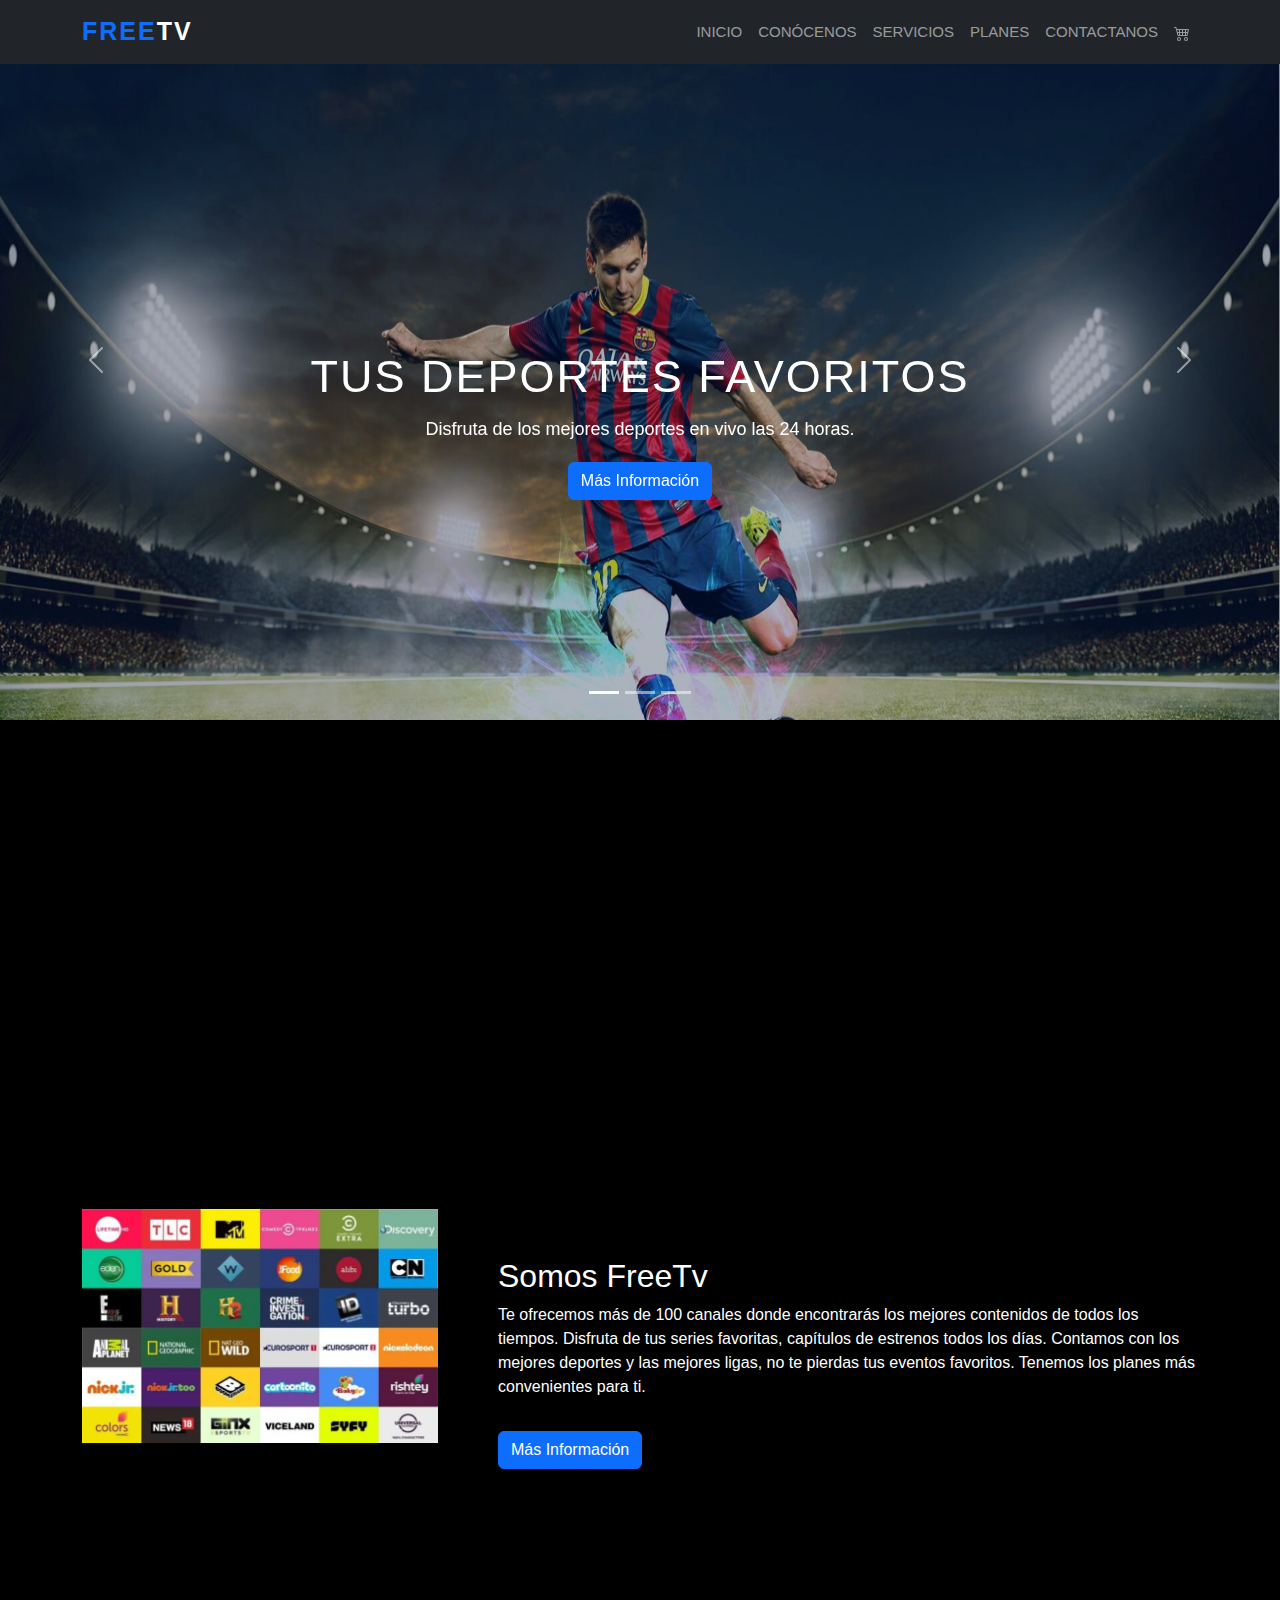
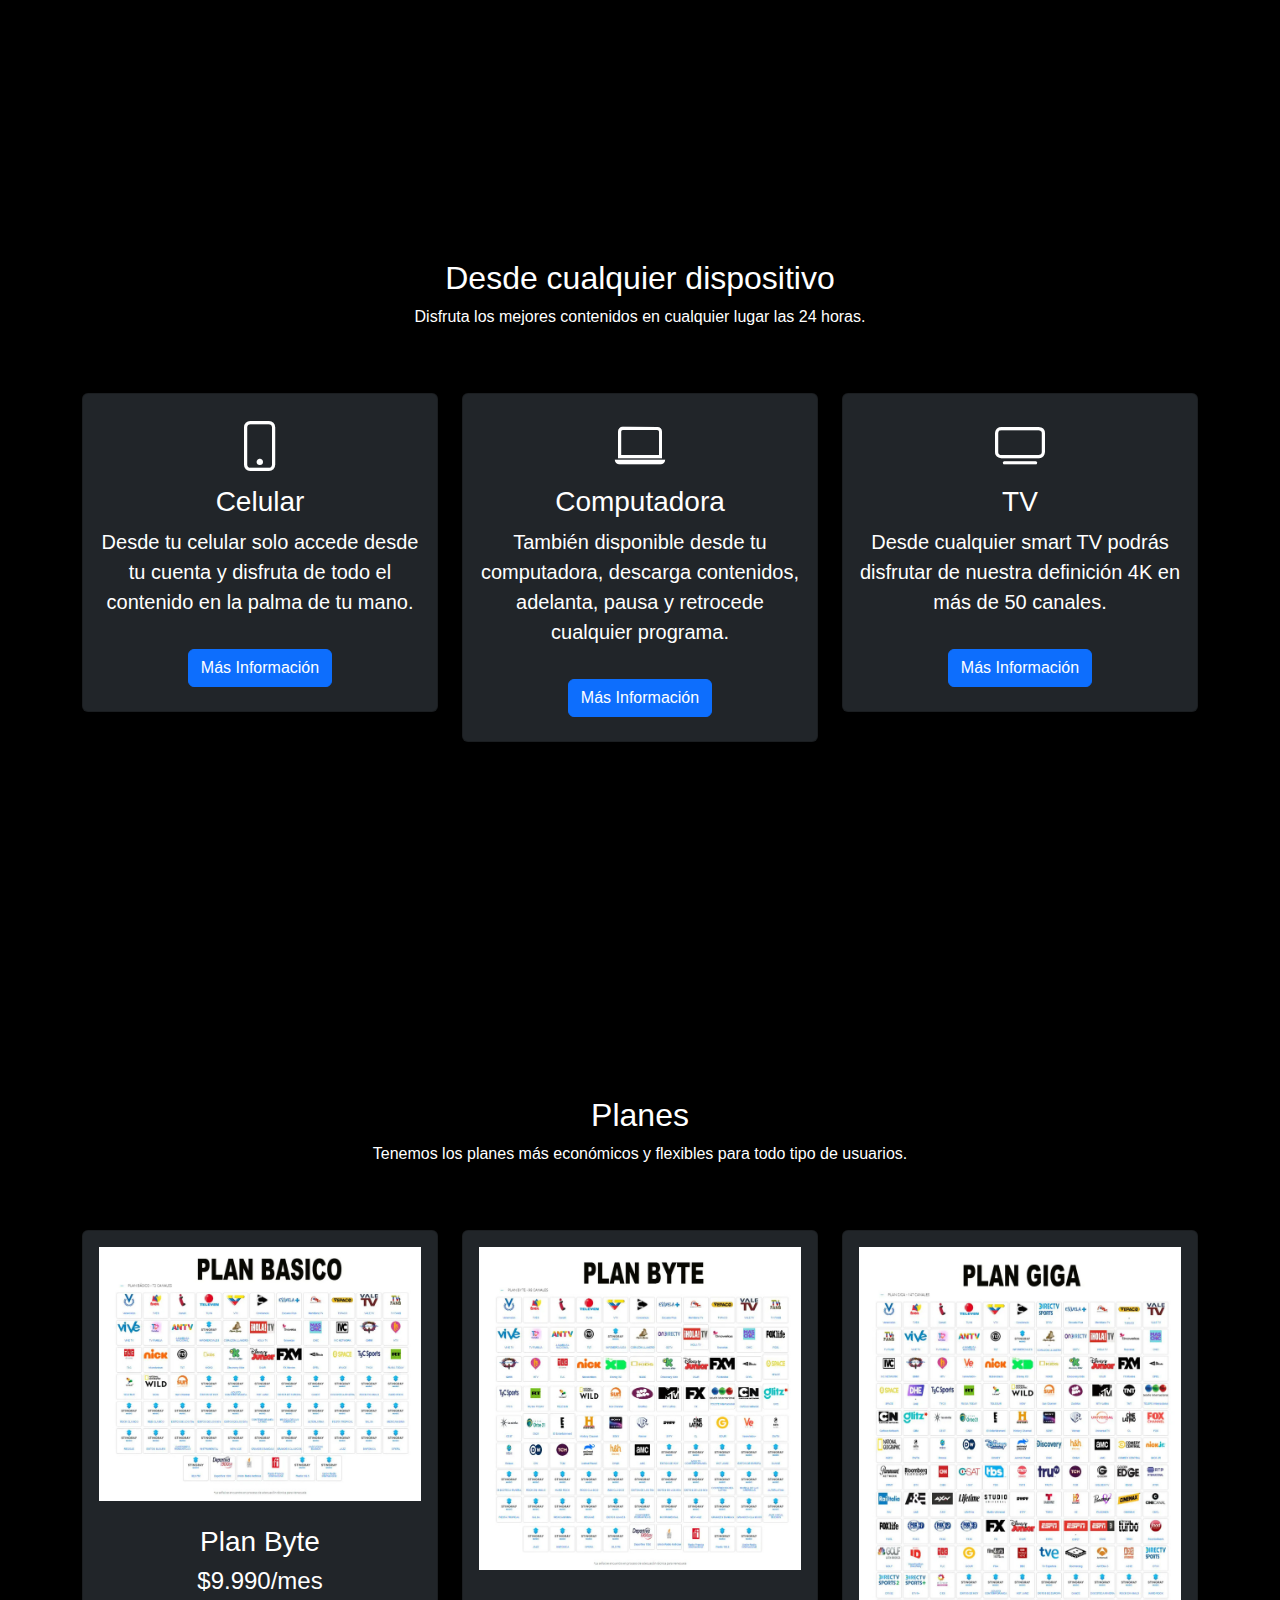
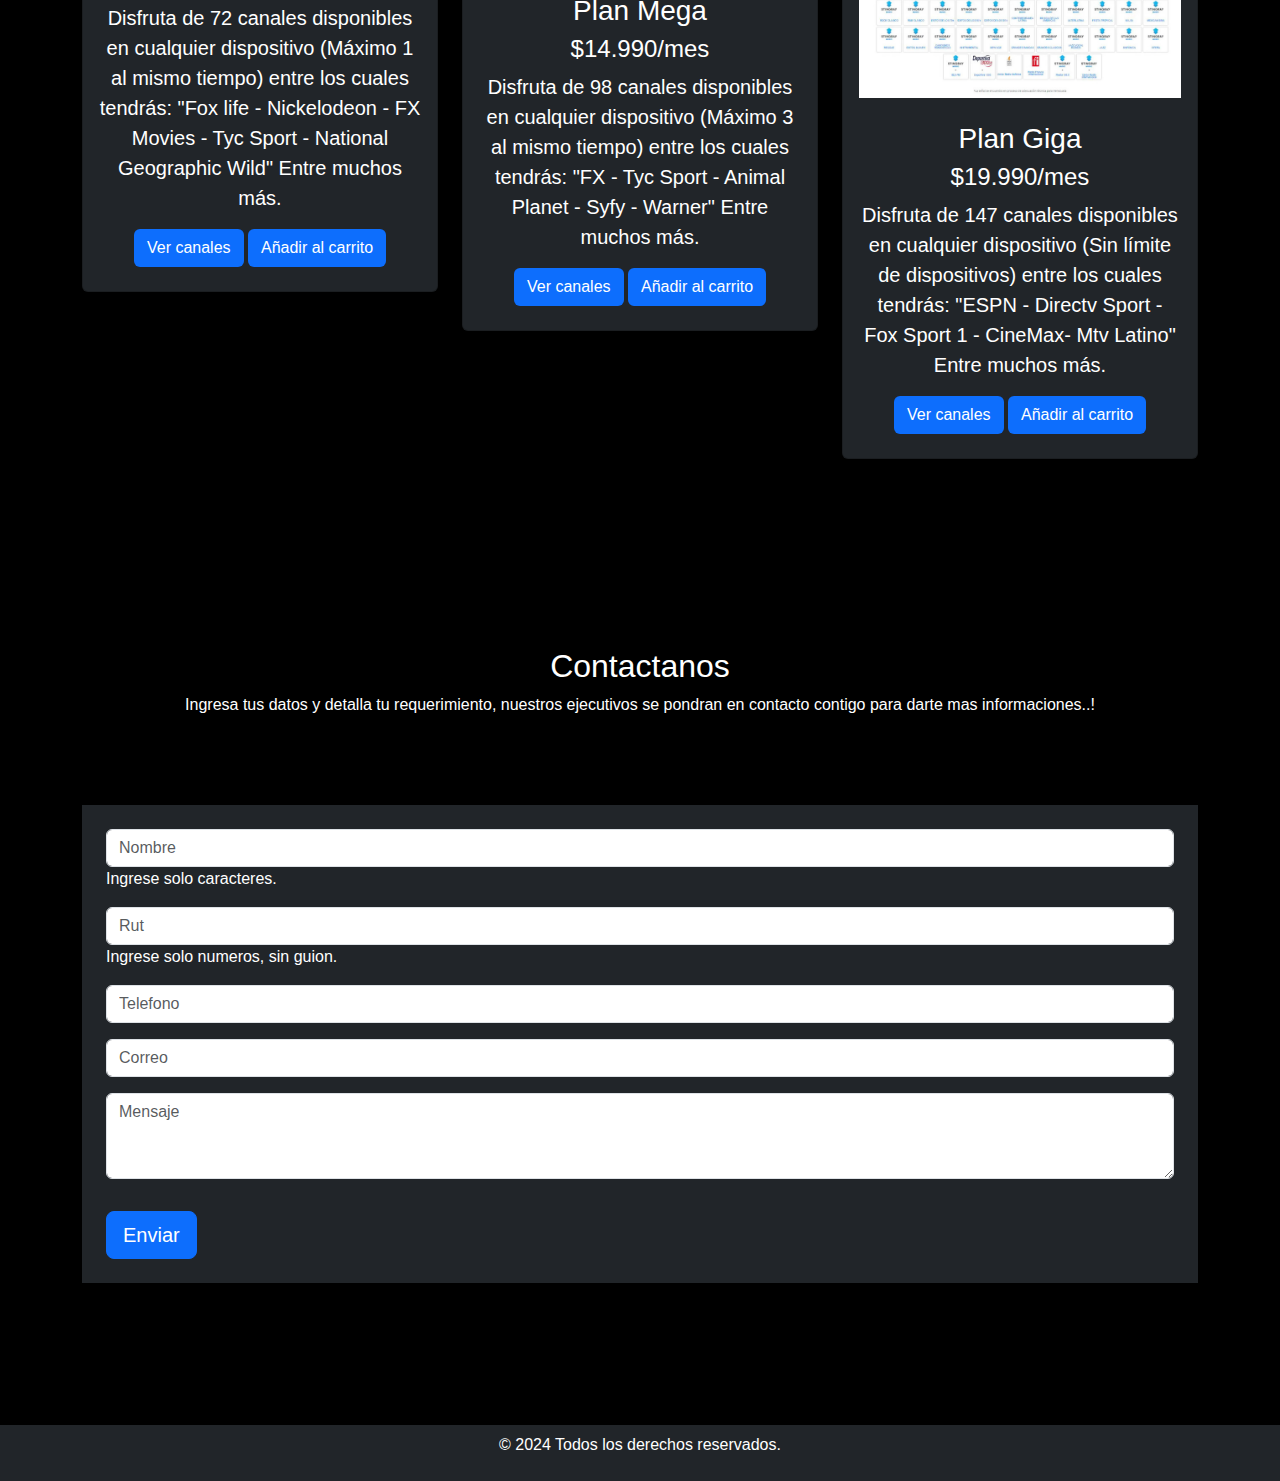
<file: producto/html/index.html>
<!DOCTYPE html>
<html lang="es">

<head>
    <meta charset="UTF-8">
    <meta name="viewport" content="width=device-width, initial-scale=1.0">
    <title>FreeTv</title>
    <!-- CDN Bootstrap -->
    <link href="https://cdn.jsdelivr.net/npm/bootstrap@5.3.3/dist/css/bootstrap.min.css" rel="stylesheet"
        integrity="sha384-QWTKZyjpPEjISv5WaRU9OFeRpok6YctnYmDr5pNlyT2bRjXh0JMhjY6hW+ALEwIH" crossorigin="anonymous">
    <!-- CDN Iconos Bootstrap -->
    <link rel="stylesheet" href="https://cdn.jsdelivr.net/npm/bootstrap-icons@1.11.3/font/bootstrap-icons.min.css">
    <!-- Estilos personalizados -->
    <link rel="stylesheet" href="../css/estilo.css">
    <script src="../javaScript/funciones.js"></script>

</head>

<body>
    
<!-- Barra de Navegación -->
<nav class="navbar navbar-expand-lg navbar-dark bg-dark fixed-top">
    <div class="container">
        <a href="#" class="navbar-brand"> <span class="text-primary">Free</span>Tv </a>
        <button class="navbar-toggler" type="button" data-bs-toggle="collapse" data-bs-target="#navbarS"
            aria-controls="navbarS" aria-expanded="false" aria-label="Toggle navigation">
            <span class="navbar-toggler-icon"> </span>
        </button>
        <div class="collapse navbar-collapse" id="navbarS">
            <ul class="navbar-nav ms-auto mb-2 mb-lg-0">
                <li class="nav-item">
                    <a href="#carouselE" class="nav-link">Inicio</a>
                </li>
                <li class="nav-item">
                    <a href="#conocenosE" class="nav-link">Conócenos</a>
                </li>
                <li class="nav-item">
                    <a href="#serviciosE" class="nav-link">Servicios</a>
                </li>
                <li class="nav-item">
                    <a href="#planesE" class="nav-link">Planes</a>
                </li>
                <li class="nav-item">
                    <a href="#contactoE" class="nav-link">Contactanos</a>
                </li>
                <li class="nav-item">
                    <!-- Icono de carrito de compras con enlace al modal -->
                    <a href="#carritoFinalModal" class="nav-link" data-bs-toggle="modal" data-bs-target="#carritoFinalModal">
                        <svg xmlns="http://www.w3.org/2000/svg" width="16" height="16" fill="currentColor" class="bi bi-cart4" viewBox="0 0 16 16">
                            <path d="M0 2.5A.5.5 0 0 1 .5 2H2a.5.5 0 0 1 .485.379L2.89 4H14.5a.5.5 0 0 1 .485.621l-1.5 6A.5.5 0 0 1 13 11H4a.5.5 0 0 1-.485-.379L1.61 3H.5a.5.5 0 0 1-.5-.5M3.14 5l.5 2H5V5zM6 5v2h2V5zm3 0v2h2V5zm3 0v2h1.36l.5-2zm1.11 3H12v2h.61zM11 8H9v2h2zM8 8H6v2h2zM5 8H3.89l.5 2H5zm0 5a1 1 0 1 0 0 2 1 1 0 0 0 0-2m-2 1a2 2 0 1 1 4 0 2 2 0 0 1-4 0m9-1a1 1 0 1 0 0 2 1 1 0 0 0 0-2m-2 1a2 2 0 1 1 4 0 2 2 0 0 1-4 0"/>
                          </svg>                                   
                    </a>
                </li>
            </ul>
        </div>
    </div>
</nav>
<!-- Fin de Barra de Navegación -->

<!-- Carrusel -->
    <div id="carouselE" class="carousel slide" data-bs-ride="carousel">
        <div class="carousel-indicators">
            <button type="button" data-bs-target="#carouselE" data-bs-slide-to="0" class="active"
                aria-current="true" aria-label="Slide 1"></button>
            <button type="button" data-bs-target="#carouselE" data-bs-slide-to="1" aria-current="true"
                aria-label="Slide 2"></button>
            <button type="button" data-bs-target="#carouselE" data-bs-slide-to="2" aria-current="true"
                aria-label="Slide 3"></button>
        </div>

        <div class="carousel-inner">
            <div class="carousel-item active">
                <img src="../img/home-1.jpg" class="d-block w-100" alt="">
                <div class="carousel-caption">
                    <h5>Tus deportes favoritos</h5>
                    <p>Disfruta de los mejores deportes en vivo las 24 horas.</p>
                    <a href="#conocenosE" class="btn btn-primary mt-3">Más Información</a>
                </div>
            </div>
            <div class="carousel-item">
                <img src="../img/home-2.jpg" class="d-block w-100" alt="">
                <div class="carousel-caption">
                    <h5>Las mejores series</h5>
                    <p>Tenemos los mejores estrenos del momento para que no te pierdas de ningún capítulo.</p>
                    <a href="#conocenosE" class="btn btn-primary mt-3">Más Información</a>
                </div>
            </div>
            <div class="carousel-item">
                <img src="../img/home-3.jpg" class="d-block w-100" alt="">
                <div class="carousel-caption">
                    <h5>Disfruta en todas tus plataformas</h5>
                    <p>Disfruta de los mejores contenidos en todos tus dispositivos sin límite alguno.</p>
					<a href="#conocenosE" class="btn btn-primary mt-3">Más Información</a>

                </div>
            </div>
        </div>
        <button class="carousel-control-prev" type="button" data-bs-target="#carouselE" data-bs-slide="prev">
            <span class="carousel-control-prev-icon" aria-hidden="true"></span>
            <span class="visually-hidden">Anterior</span>
        </button>
        <button class="carousel-control-next" type="button" data-bs-target="#carouselE" data-bs-slide="next">
            <span class="carousel-control-next-icon" aria-hidden="true"></span>
            <span class="visually-hidden">Siguiente</span>
        </button>
    </div>
    <!-- Fin de Carrusel -->

    <!-- Sección Conócenos -->
    <section id="conocenosE" class="about section-padding">
        <div class="container">
            <div class="row">
                <div class="col-lg-4 col-md-12 col-12">
                    <div class="about-img">
                        <img src="../img/about.jpg" class="img-fluid" alt="">
                    </div>
                </div>
                <div class="col-lg-8 col-md-12 col-12 ps-lg-5 mt-md-5">
                    <div class="about-text text-white">
                        <h2>Somos FreeTv</h2>
                        <p>
                            Te ofrecemos más de 100 canales donde encontrarás los mejores contenidos de todos los
                            tiempos. Disfruta de tus series favoritas, capítulos de estrenos todos los días. Contamos
                            con los mejores deportes y las mejores ligas, no te pierdas tus eventos favoritos. Tenemos
                            los planes más convenientes para ti.
                        </p>
						<a href="#serviciosE" class="btn btn-primary mt-3">Más Información</a>
                    </div>
                </div>
            </div>
        </div>
    </section>
    <!-- Fin de Sección Conócenos -->

    <!-- Sección Servicios -->
    <section id="serviciosE" class="services section-padding">
        <div class="container">
            <div class="row">
                <div class="col-md-12 ">
                    <div class="section-header text-center text-white pb-5">
                        <h2>Desde cualquier dispositivo</h2>
                        <p>Disfruta los mejores contenidos en cualquier lugar las 24 horas.</p>
                    </div>
                </div>
            </div>

            <div class="row">
                <div class="col-12 col-md-12 col-lg-4">
                    <div class="card text-white text-center bg-dark pb-2">
                        <div class="card-body">
                            <i class="bi bi-phone"></i>
                            <h3 class="card-title">Celular</h3>
                            <p class="lead">Desde tu celular solo accede desde tu cuenta y disfruta de todo el
                                contenido en la palma de tu mano.</p>
                            <a href="#planesE" class="btn btn-primary mt-3">Más Información</a>
                        </div>
                    </div>
                </div>

                <div class="col-12 col-md-12 col-lg-4">
                    <div class="card text-white text-center bg-dark pb-2">
                        <div class="card-body">
                            <i class="bi bi-laptop"></i>
                            <h3 class="card-title">Computadora</h3>
                            <p class="lead">También disponible desde tu computadora, descarga contenidos, adelanta,
                                pausa y retrocede cualquier programa.</p>
							<a href="#planesE" class="btn btn-primary mt-3">Más Información</a>
                        </div>
                    </div>
                </div>

                <div class="col-12 col-md-12 col-lg-4">
                    <div class="card text-white text-center bg-dark pb-2">
                        <div class="card-body">
                            <i class="bi bi-tv"></i>
                            <h3 class="card-title">TV</h3>
                            <p class="lead">Desde cualquier smart TV podrás disfrutar de nuestra definición 4K en más
                                de 50 canales.</p>
							<a href="#planesE" class="btn btn-primary mt-3">Más Información</a>
                        </div>
                    </div>
                </div>
            </div>
        </div>
    </section>
    <!-- Fin de Sección Servicios -->

    <!-- Sección Planes -->
    <section id="planesE" class="portfolio section-padding">
        <div class="container">
            <div class="row">
                <div class="col-md-12">
                    <div class="section-header text-center text-white pb-5">
                        <h2>Planes</h2>
                        <p>Tenemos los planes más económicos y flexibles para todo tipo de usuarios.</p>
                    </div>
                </div>
            </div>
            <div class="row">
                <div class="col-12 col-md-12 col-lg-4">
                    <div class="card text-light text-center bg-dark pb-2">
                        <div class="card-body text-white">
                            <div class="img-area mb-4">
                                <img src="../img/project-1.jpg" class="img-fluid" alt="">
                            </div>
                            <h3>Plan Byte</h3>
                            <script>
                                dolar_api(9990, "#precio1");
                            </script>
                            <h4 id="precio1">$9.990/mes</h4>
                            <p class="lead">Disfruta de 72 canales disponibles en cualquier dispositivo (Máximo 1 al
                                mismo tiempo) entre los cuales tendrás: "Fox life - Nickelodeon - FX Movies - Tyc Sport
                                - National Geographic Wild" Entre muchos más.
                            </p>
                            <button class="btn bg-primary text-white" data-bs-toggle="modal"
                                data-bs-target="#basicoModal">Ver canales</button>
                            <button class="btn bg-primary text-white" data-bs-toggle="modal"
                                data-bs-target="#carritoBmodal">Añadir al carrito</button>
                        </div>
                    </div>
                </div>

                <div class="col-12 col-md-12 col-lg-4">
                    <div class="card text-light text-center bg-dark pb-2">
                        <div class="card-body text-white">
                            <div class="img-area mb-4">
                                <img src="../img/project-2.jpg" class="img-fluid" alt="">
                            </div>
                            <h3>Plan Mega</h3>
                            <h4>$14.990/mes</h4>
                            <p class="lead">Disfruta de 98 canales disponibles en cualquier dispositivo (Máximo 3 al
                                mismo tiempo) entre los cuales tendrás: "FX - Tyc Sport - Animal Planet - Syfy -
                                Warner" Entre muchos más.
                            </p>
                            <button class="btn bg-primary text-white" data-bs-toggle="modal"
                                data-bs-target="#byteModal">Ver canales</button>
                            <button class="btn bg-primary text-white" data-bs-toggle="modal"
                                data-bs-target="#carritoPmodal">Añadir al carrito</button>    
                        </div>
                    </div>
                </div>

                <div class="col-12 col-md-12 col-lg-4">
                    <div class="card text-light text-center bg-dark pb-2">
                        <div class="card-body text-white">
                            <div class="img-area mb-4">
                                <img src="../img/project-3.jpg" class="img-fluid" alt="">
                            </div>
                            <h3>Plan Giga</h3>
                            <h4>$19.990/mes</h4>
                            <p class="lead">Disfruta de 147 canales disponibles en cualquier dispositivo (Sin límite
                                de dispositivos) entre los cuales tendrás: "ESPN - Directv Sport - Fox Sport 1 -
                                CineMax- Mtv Latino" Entre muchos más.
                            </p>
                            <button class="btn bg-primary text-white" data-bs-toggle="modal"
                                data-bs-target="#gigaModal">Ver canales</button>
                            <button class="btn bg-primary text-white" data-bs-toggle="modal"
                                data-bs-target="#carritoGmodal">Añadir al carrito</button>
                        </div>
                    </div>
                </div>
            </div>
        </div>
    </section>
    <!-- Fin de Sección Planes -->

	<!-- Seccion formulario de contacto -->
	<section id="contactoE" class="contact section-padding">
		
		<div class="container mt-5 mb-5">
			
			<div class="row">
				<div class="col-md-12">
					<div class="section-header text-center text-white pb-5">
						<h2>Contactanos</h2>
						<p>
							Ingresa tus datos y detalla tu requerimiento, nuestros ejecutivos se pondran en contacto contigo para darte mas informaciones..!
						</p>
					</div>
				</div>
			</div>

			<div class="row m-0">
				<div class="col-md-12 p-0 pt-4 pb-4">
					<form action="#" class="bg-dark p-4 m-auto">
						<div class="row">
							
							<div class="col-md-12">
								<div class="mb-3">
									<input type="text" name = "nombre_cli" id = "id_nombre_cli" class="form-control incorrect" placeholder="Nombre" onkeyup="validarNombre()" >
                                    <p id="error-id_nombre_cli" class="texto-error">Ingrese solo caracteres.</p>
								</div>
							</div>

                            <div class="col-md-12">
								<div class="mb-3">
									<input type="text" name = "rut_cli" id = "id_rut_cli" class="form-control incorrect" placeholder="Rut"  onkeyup="validarRut()">
                                    <p id="error-id_rut_cli" class="texto-error">Ingrese solo numeros, sin guion.</p>
								</div>
                                </div>
							</div>
							
                            <div class="col-md-12">
								<div class="mb-3">
									<input type="text" class="form-control" placeholder="Telefono" >
								</div>
							</div>

							<div class="col-md-12">
								<div class="mb-3">
									<input type="email" class="form-control" placeholder="Correo" >

								</div>
							</div>
							
							<div class="col-md-12">
								<div class="mb-3">
									<textarea class="form-control" placeholder="Mensaje" rows="3"></textarea>
								</div>
							</div>
							<button class="btn btn-primary btn-lg btn-block mt-3">Enviar</button>

						</div>
					</form>
				</div>
			</div>
		</div>
	</section>
<!-- Fin seccion contacto -->

    <!-- Modales -->

    <!-- Modal agregar al carro plan basico -->
    <div id="carritoBmodal" class="modal fade" tabindex="-1" aria-labelledby="basicoModalLabel" aria-hidden="true">
        <div class="modal-dialog">
            <div class="modal-content">
                <div class="modal-header">
                    <h5 class="modal-title" id="basicoModalLabel">Carrito de compras</h5>
                    <button type="button" class="btn-close" data-bs-dismiss="modal" aria-label="Close"></button>
                </div>
                <div class="modal-body">
                    <p>El plan tiene un costo de $9.990. ¿Desea comprarlo?</p>
                </div>
                <div class="modal-footer">
                    <button type="button" class="btn btn-secondary" data-bs-dismiss="modal">Cerrar</button>
                    <a href="#contactoE" class="btn btn-primary">Confirmar compra</a>
                </div>
            </div>
        </div>
    </div>

    <!-- Modal agregar al carro plan byte -->
    <div id="carritoPmodal" class="modal fade" tabindex="-1" aria-labelledby="basicoModalLabel" aria-hidden="true">
        <div class="modal-dialog">
            <div class="modal-content">
                <div class="modal-header">
                    <h5 class="modal-title" id="basicoModalLabel">Carrito de compras</h5>
                    <button type="button" class="btn-close" data-bs-dismiss="modal" aria-label="Close"></button>
                </div>
                <div class="modal-body">
                    <p>El plan tiene un costo de $14.990. ¿Desea comprarlo?</p>
                </div>
                <div class="modal-footer">
                    <button type="button" class="btn btn-secondary" data-bs-dismiss="modal">Cerrar</button>
                    <a href="#contactoE" class="btn btn-primary">Confirmar compra</a>
                </div>
            </div>
        </div>
    </div>

    <!-- Modal carrito compras 3 -->
    <div id="carritoGmodal" class="modal fade" tabindex="-1" aria-labelledby="basicoModalLabel" aria-hidden="true">
        <div class="modal-dialog">
            <div class="modal-content">
                <div class="modal-header">
                    <h5 class="modal-title" id="basicoModalLabel">Carrito de compras</h5>
                    <button type="button" class="btn-close" data-bs-dismiss="modal" aria-label="Close"></button>
                </div>
                <div class="modal-body">
                    <p>El plan tiene un costo de $19.990. ¿Desea comprarlo?</p>
                </div>
                
                <div class="modal-footer">
                    <button type="button" class="btn btn-secondary" data-bs-dismiss="modal">Cerrar</button>
                    <a href="#contactoE" class="btn btn-primary">Confirmar compra</a>
                </div>
            </div>
        </div>
    </div>


<!-- Modal de Carrito de Compras final -->
<div id="carritoFinalModal" class="modal fade" tabindex="-1" aria-labelledby="basicoModalLabel" aria-hidden="true">
<div class="modal-dialog">
<div class="modal-content">
    <div class="modal-header">
        <h5 class="modal-title">Carrito de Compras</h5>
        <button type="button" class="btn-close" data-bs-dismiss="modal" aria-label="Close"></button>
    </div>
    <div class="modal-body">
        <div class="mb-3">
            <label for="producto1" class="form-label">Plan básico $9.990</label>
            <i class="bi bi-trash text-danger"></i>
        </div>
        <div class="mb-3">
            <label for="producto2" class="form-label">Suscripción HBO Max $5.000</label>
            <i class="bi bi-trash text-danger"></i>
        </div>
        <div class="mb-3">
            <p>TOTAL: <span id="total">$0.00</span></p>
        </div>
    </div>
    <div class="modal-footer">
        <button class="btn btn-primary" id="btnConfirmar">Comprar</button>
        <button type="button" class="btn btn-secondary" data-bs-dismiss="modal">Cerrar</button>
    </div>
</div>
</div>
</div>




<div class="modal" id="modalCarritoF">
    <div class="modal-contenido">
        <span class="cerrar" id="cerrarCarro">&times;</span>
        <h2>Carrito de Compras</h2>
        <!-- Cuadros de texto -->
        <div class="mb-3">
            <label for="producto1" class="form-label">Plan basico $9.990</label>
            <input type="text" class="form-control" id="producto1">
            <i class="bi bi-trash text-danger"></i>
        </div>
        <div class="mb-3">
            <label for="producto2" class="form-label">Producto 2</label>
            <input type="text" class="form-control" id="producto2">
            <i class="bi bi-trash text-danger"></i>
        </div>
        <div class="mb-3">
            <label for="producto3" class="form-label">Producto 3</label>
            <input type="text" class="form-control" id="producto3">
            <i class="bi bi-trash text-danger"></i>
        </div>
        <!-- Botón de confirmar -->
        <button class="btn btn-primary" id="btnConfirmar">Confirmar</button>
    </div>
</div>
<!-- Fin del Modal de Carrito de Compras final -->
    

    <!-- Modal Plan Básico -->
    <div class="modal fade" id="basicoModal" tabindex="-1" aria-labelledby="basicoModalLabel" aria-hidden="true">
        <div class="modal-dialog">
            <div class="modal-content">
                <div class="modal-header">
                    <h5 class="modal-title" id="basicoModalLabel">Lista de canales Plan Básico</h5>
                    <button type="button" class="btn-close" data-bs-dismiss="modal" aria-label="Close"></button>
                </div>
                <div class="modal-body">
					<p>Escuela plus, Hola TV, TV novelas, Más Chic, IVC Network, QMMI, HTV, TLC, Nickelodeon, TLT, NatGeo Kids, Discovery Kids, Disney Junior, FX Movies, De películas, Space, Tyc Sport, Rusia Today (RT), Telesur, National Geographic Wild, Sun channel</p>
                </div>
                <div class="modal-footer">
                    <button type="button" class="btn btn-secondary" data-bs-dismiss="modal">Cerrar</button>
                </div>
            </div>
        </div>
    </div>

    <!-- Modal Plan Byte -->
    <div class="modal fade" id="byteModal" tabindex="-1" aria-labelledby="byteModalLabel" aria-hidden="true">
        <div class="modal-dialog">
            <div class="modal-content">
                <div class="modal-header">
                    <h5 class="modal-title" id="byteModalLabel">Lista de canales Plan Byte</h5>
                    <button type="button" class="btn-close" data-bs-dismiss="modal" aria-label="Close"></button>
                </div>
                <div class="modal-body">
					<p>Escuela plus, Hola TV, TV novelas, Más Chic, Fox Life, QMMI, HTV, TLC, Nickelodeon, Disney XD, TLT, NatGeo Kids, Discovery Kids, Disney Junior, FX Movies, De películas, Space, Tyc Sport, Rusia Today (RT), Telesur, National Geographic Wild, Sun Channel, Zoo Moo, MTV Latino, FX, Telefe internacional, Cartoon Network, Glitz, Las estrellas, Orbe 21, E! Entertainment, History Channel, Sony, Warner, Syfy, Cine Latino, El Gourmet, Venevisión Plus, EWTN, Enlace, DW, TCM, Animal Planet, Discovery home & health, AMC</p>
                </div>
                <div class="modal-footer">
                    <button type="button" class="btn btn-secondary" data-bs-dismiss="modal">Cerrar</button>
                </div>
            </div>
        </div>
    </div>
    <!-- Modal Plan Giga -->
    <div class="modal fade" id="gigaModal" tabindex="-1" aria-labelledby="gigaModalLabel" aria-hidden="true">
        <div class="modal-dialog">
            <div class="modal-content">
                <div class="modal-header">
                    <h5 class="modal-title" id="gigaModalLabel">Lista de canales Plan Giga</h5>
                    <button type="button" class="btn-close" data-bs-dismiss="modal" aria-label="Close"></button>
                </div>
                <div class="modal-body">
					<p>Directv Sport, Escuela plus, Hola TV, TV novelas, Más Chic, IVC network, Fox Life, QMMI, HTV, TLC, Nickelodeon, Disney XD, TLT, NatGeo Kids, Discovery Kids, Disney Junior, FX Movies, De películas, Space, Tyc Sport, Rusia Today (RT), Telesur, National Geographic Wild, Sun Channel, Zoo Moo, Mtv Latino, FX, Telefe Internacional, Cartoon Network, Glitz, Las estrellas, Orbe 21, E! Entertainment, History Channel, Sony, Warner, Syfy, Cine Latino, El Gourmet, Venevisión Plus, EWTN, Enlace, DW, TCM, Animal Planet, Discovery Home & Health, AMC, DHE, Universal TV, Fox Channel, Disney, Comedy Central, Nick Junior, Paramount Network, Bloomberg Television, CNN, I Sat, TBS, TNT series, TruTv, Golden Tv, Golde Edge, RTP international, Rai Italia, A&E, AXN, Life Time, Studio Universal, Telemundo, History 2, Pasiones, CineMax, Cinecanal, Fox Sport 1, Fox Sport 2, Fox Sport 3, ESPN, ESPN 2, ESPN 3, Discovery Turbo, Food Network, Golf, Investigation Discovery, Film & Art, BBC, TV Espanola, Antena 3, Atreseries, Directv Sport, Directv Sport 2, Directv Sport +, El Trece TV</p>
                </div>
                <div class="modal-footer">
                    <button type="button" class="btn btn-secondary" data-bs-dismiss="modal">Cerrar</button>
                </div>
            </div>
        </div>
    </div>
    <!-- Fin de Modals -->

	<footer class="bg-dark p-2 text-center">
		<div class="container">
			<p class="text-white"> © 2024 Todos los derechos reservados.</p>
		</div>
	</footer>
    <!-- Scripts -->
    <script src="https://cdn.jsdelivr.net/npm/bootstrap@5.3.3/dist/js/bootstrap.bundle.min.js"
        integrity="sha384-YvpcrYf0tY3lHB60NNkmXc5s9fDVZLESaAA55NDzOxhy9GkcIdslK1eN7N6jIeHz"
        crossorigin="anonymous">
    </script>
</body>

</html>
</file>
<file: producto/css/estilo.css>
* {
    font-family: Arial, Helvetica, sans-serif;
}

body {
    background: black;
}

p.texto-error{
    color: white;
}

#conocenosE {
    background-color: black;
    height: 100vh;
    display: flex;
    align-items: center;
}

#planesE {
    background-color: black;
}

.section-padding {
    padding: 70px 0;
}

#carouselE + section {
    margin-top: calc(25vh - 56px); 
    
}

/* #conocenosE + section { 
     margin-top: calc(55vh - 56px);
 } */

#serviciosE + section {
    margin-top: calc(30vh - 56px); 
}


.carousel-item {
    height: 80vh;
    min-height: 300px;
}

.carousel-caption {
    bottom: 200px;
    z-index: 2;
}

.carousel-caption h5{
    font-size: 45px;
    text-transform: uppercase;
    letter-spacing: 2px;
    margin-top: 25px;
}

.carousel-caption p {
    width: 60%;
    margin: auto;
    font-size: 18px;
    line-height: 1.9;
}

.carousel-inner::before {
    content: '';
    position: absolute;
    width: 100%;
    height: 100%;
    top: 0;
    left: 0;
    background: rgba(0, 30, 82, 0.327);
    z-index: 1;
}

.navbar-nav a{
    font-size: 15px;
    text-transform: uppercase;
    font-weight: 500;
}

.navbar-dark .navbar-brand {
    color: white;
    font-size: 25px;
    text-transform: uppercase;
    font-weight: bold;
    letter-spacing: 2px;

}

.navbar-light .navbar-brand:focus, .navbar-light .navbar-brand:hover {
    color: #000;
}

.w-100 {
    height: 100vh;
}

.navbar-toggler {
    padding: 1px 5px;
    font-size: 18px;
    line-height: 0.3;
}

.services .card-body i {
    font-size: 50px;
}

.team .card-body {
    font-size: 20px;
}

@media(max-width: 767px) {
    .navbar-nav {
        text-align: center;
    }
    
    .carousel-item {
        height: 70vh;
    }
    .w-100 {
        height: 70vh;
    }
    .carousel-caption {
        bottom: 125px;
    }
    .carousel-caption h5 {
        font-size: 17px;
    }
    .carousel-caption a {
        padding: 10px 15px;
        font-size: 15px;
    }
    .carousel-caption p {
        width: 100%;
        line-height: 1.5;
        font-size: 12px;
    }
    .about-text{
        padding-top: 15px;
    }
    .card {
        margin-bottom: 30px;
    }
    .section-padding {
        padding: 50px 0;
    }
    

    /* Ajustar el tamaño de los contenedores de los planes */

/* Ajustar el tamaño de las imágenes */
.card-img-top {
    height: 200px; /* Ajusta la altura de las imágenes según tu preferencia */
     /* Para mantener la proporción de la imagen y evitar que se deforme */
}

/* Ajustar el tamaño del texto de la descripción */
.card-text {
    height: 150px; /* Ajusta la altura del texto según tu preferencia */
    overflow-y: auto; /* Para agregar un desplazamiento vertical si el contenido del texto es largo */
}
 
}

/* #parrafo1{
    margin-bottom: 100px;
}

#div-carta-1{
    margin-top: 60px;   
}

#parrafo2{
    margin-bottom: 50px;
}

#div-carta-2{
    margin-top: 60px;
}

#precio1 { 
    margin-bottom: 40px;
   
}

#precio2 { 
    margin-bottom: 40px;
 
}

.titulo_carta {

    margin-top: 50px;

} */

.contenedor-carta-parrafo{
    /* text-align: center; */

}

.carta{
    /* min-height: fit-content; */
    min-height: 869px;
    max-height: 869px;
}

/* .botoncarta1{
    margin-top: 190px;
}

.botoncarta2{
    margin-top: 150px;
} */

#div_footer{
    color: white;
}
</file>
